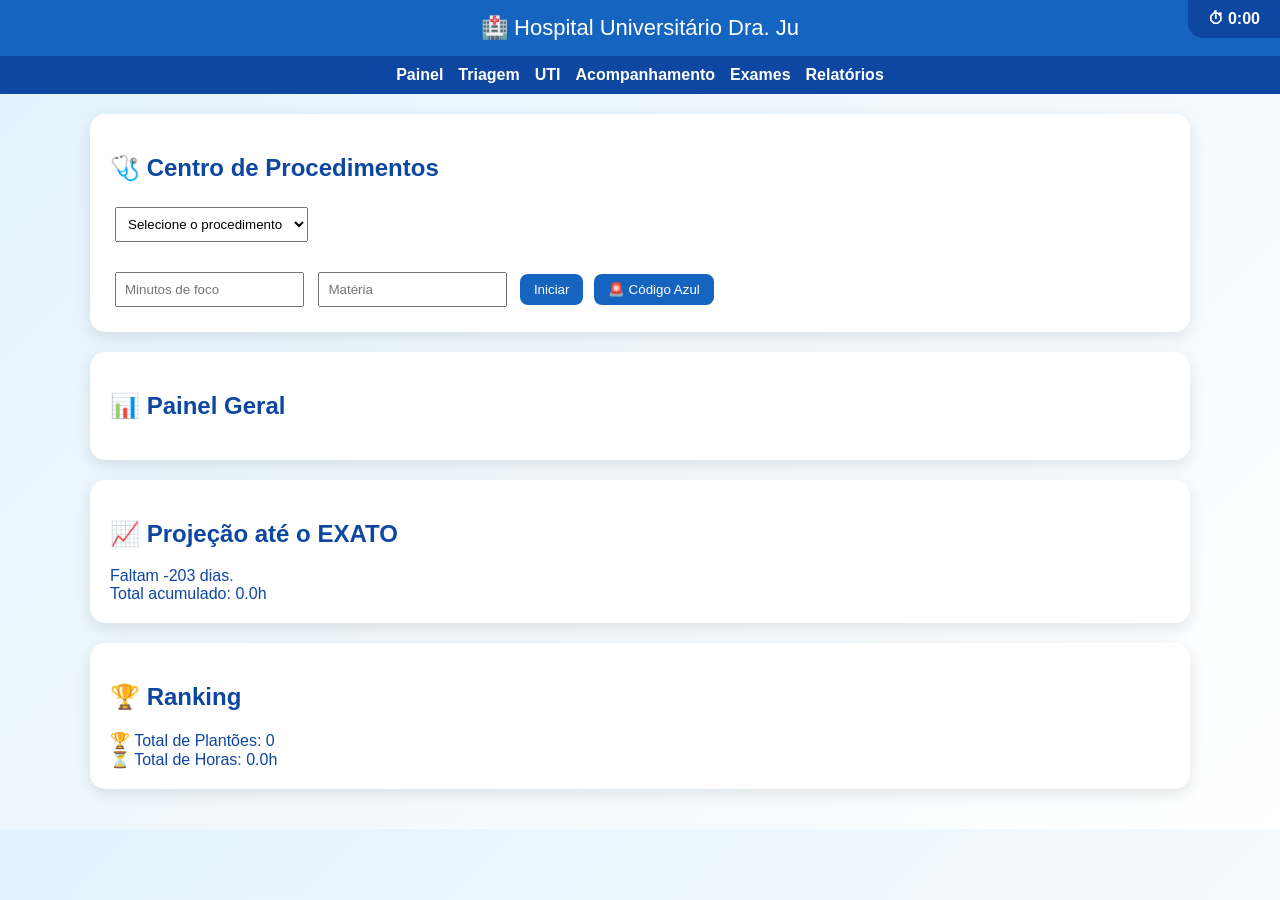
<file: index.html>
<!DOCTYPE html>
<html>
<head>
<link rel="stylesheet" href="style.css">
<script defer src="script.js"></script>
</head>
<body>

<div class="timer-fixed">⏱ <span id="timerGlobal">0:00</span></div>

<header>🏥 Hospital Universitário Dra. Ju</header>

<nav>
<a href="index.html">Painel</a>
<a href="triagem.html">Triagem</a>
<a href="criticos.html">UTI</a>
<a href="acompanhamento.html">Acompanhamento</a>
<a href="exames.html">Exames</a>
<a href="plantoes.html">Relatórios</a>
</nav>

<div class="container">

<div class="card">
<h2>🩺 Centro de Procedimentos</h2>

<select id="procedimento">
  <option value="">Selecione o procedimento</option>
  <option value="centro-cirurgico">Centro Cirúrgico</option>
  <option value="atendimento">Atendimento Clínico</option>
  <option value="emergencia">Emergência</option>
  <option value="diagnostico">Diagnóstico</option>
</select>

<div id="ambienteTexto" class="ambiente-info"></div>

<input type="number" id="duracao" placeholder="Minutos de foco">
<input type="text" id="materiaPlantao" placeholder="Matéria">

<button onclick="iniciarProcedimento()">Iniciar</button>
<button onclick="emergencia()">🚨 Código Azul</button>
</div>

<div class="card">
<h2>📊 Painel Geral</h2>
<div id="listaMaterias"></div>
</div>

<div class="card">
<h2>📈 Projeção até o EXATO</h2>
<div id="projecao"></div>
</div>

<div class="card">
<h2>🏆 Ranking</h2>
<div id="ranking"></div>
</div>

</div>
</body>
</html>
</file>
<file: style.css>
body{margin:0;font-family:'Segoe UI',sans-serif;background:linear-gradient(135deg,#e3f2fd,#ffffff);color:#0d47a1;}
header{background:#1565c0;color:white;padding:15px;text-align:center;font-size:22px;}
nav{background:#0d47a1;padding:10px;display:flex;justify-content:center;gap:15px;}
nav a{color:white;text-decoration:none;font-weight:bold;}
.container{padding:20px;max-width:1100px;margin:auto;}
.card{background:white;padding:20px;border-radius:15px;margin-bottom:20px;box-shadow:0 5px 15px rgba(0,0,0,0.1);}
button{background:#1565c0;color:white;border:none;padding:8px 14px;border-radius:8px;cursor:pointer;margin:3px;}
input,select{padding:8px;margin:5px;}
.timer-fixed{position:fixed;top:0;right:0;background:#0d47a1;color:white;padding:10px 20px;border-bottom-left-radius:15px;font-weight:bold;}
.health-bar{height:15px;border-radius:10px;background:#ddd;margin-top:5px;}
.health-fill{height:100%;border-radius:10px;}
.saude{background:#4caf50;}
.doente{background:#ffb300;}
.grave{background:#f44336;}
.critico{background:#b71c1c;}
.alerta{background:#ffebee;padding:10px;border-left:5px solid red;margin-bottom:10px;}

body {
  transition: background 0.6s ease, color 0.6s ease;
}

.centro-cirurgico {
  background: linear-gradient(135deg, #dbe9f4, #bcdff1, #a5d3eb);
}

.centro-cirurgico * {
  color: #000000 !important;
}

.atendimento {
  background: linear-gradient(135deg, #e0f7fa, #b2ebf2);
  color: #004d40;
}

.emergencia {
  background: linear-gradient(135deg, #5c0000, #8b0000);
}

.emergencia * {
  color: #6b0000 !important;
}

.diagnostico {
  background: linear-gradient(135deg, #f3e5f5, #ce93d8);
  color: #4a148c;
}

.ambiente-info {
  margin-top: 20px;
  font-size: 18px;
  font-weight: bold;
}
</file>
